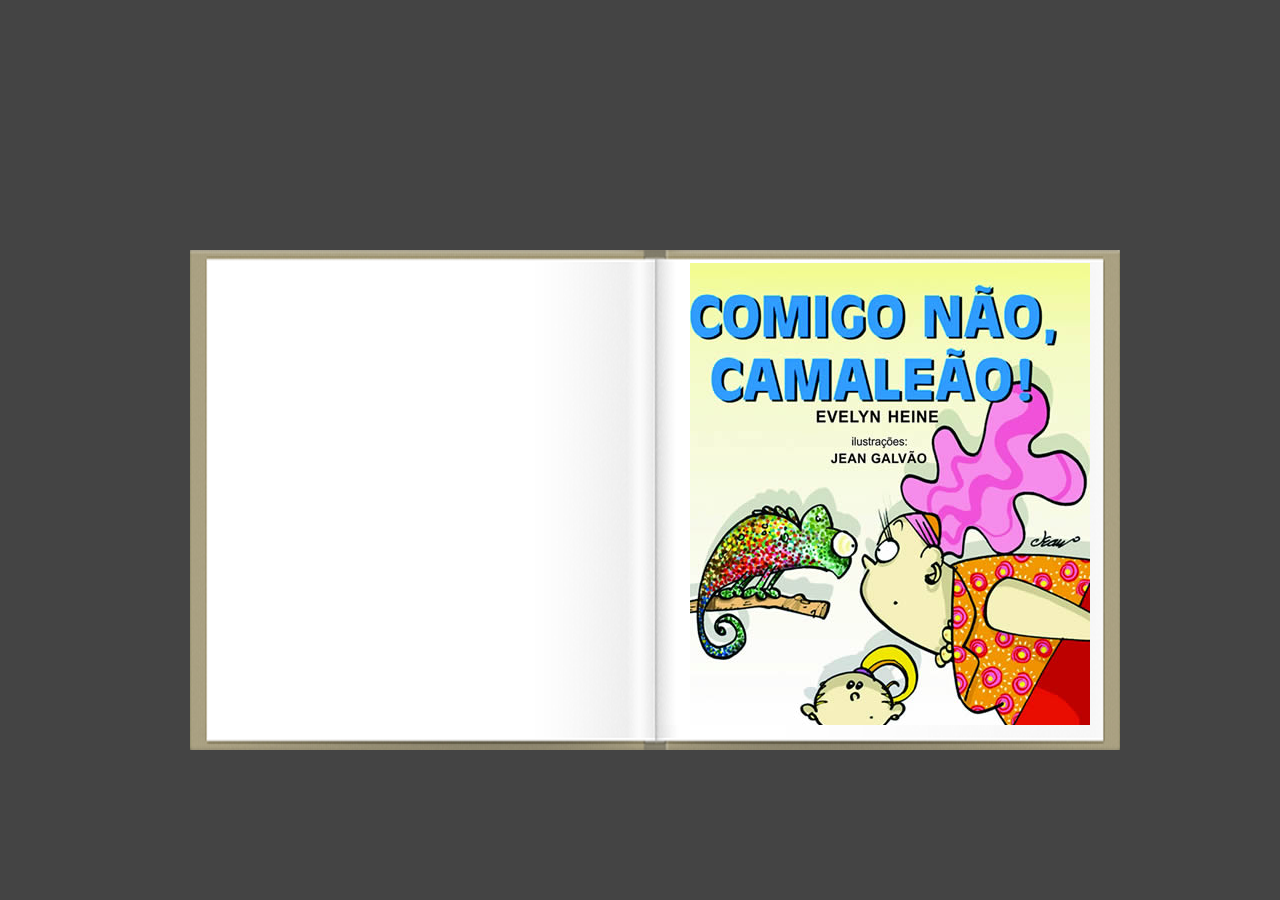
<file: livros__Site/Camaleao/index.html>
<!DOCTYPE html>
<html>
    <head>
		<meta http-equiv="Content-Type" content="text/html; charset=utf-8" />
		<link type="text/css" href="main.css" rel="stylesheet" media="screen" />
	</head>
	<body>
		<div id="book">
			<canvas id="pageflip-canvas"></canvas>
			<div id="pages">
				<section>
					<div>
												
						<div id="img_pg_01">
							<img src="img/pg_01_jpg.jpg" alt="">
						</div>
												
					</div>
				</section>
				<section>
					<div>
												
						<div id="img_pg">
						<p>Uma hora ele é verde outra é azul.</p>
						<p>Cameleão muda de cor quando dá na telha.</p>
						<p>Olha como a lingua de é grande.</p>
							<img src="gif_animado/gif_an_pg01_400_azul.gif" alt="">
						</div>
								
					</div>
				</section>
				<section>
					<div>
						<div id="img_pg">
						<p>Parece o cabelo da minha tia Eleonora, um dia amarelo,
						outro ruivo, outro cheio de mechas loiras.</p>
						<p>Só que ela gasta uma nota de cabelereiro.</p>
							<img src="gif_animado/gif_an_pg02_400.gif" alt="">
						</div>
					</div>
				</section>
				<section>
					<div>
						<div id="img_pg">
						
						<p>Mas o camaleão tem um bom motivo: ele quer se esconder dos
						inimigos. Se está no mato, fica verde.</p>
						<p>Se está na terra, fica marrom. Ê, bichinho danado!</p>
							<img src="gif_animado/gif_an_pg03_400.gif" alt="">
						</div>
						
						
						<div id="fim_pg">
							<h2> FIM </h2> 
						</div>
					</div>
				</section>
				<section>
					<div>
						<div id="img_pg">
						<p>Parece o cabelo da minha tia Eleonora, um dia amarelo,
						outro ruivo, outro cheio de mechas loiras.</p>
						<p>Só que ela gasta uma nota de cabelereiro.</p>
							<img src="gif_animado/gif_an_pg02_400.gif" alt="">
						</div>
						
						
						<div id="fim_pg">
							<h2> FIM </h2> 
						</div>
					</div>
				</section>
				<section>
					<div>
						<div id="img_pg">
						<p>Parece o cabelo da minha tia Eleonora, um dia amarelo,
						outro ruivo, outro cheio de mechas loiras.</p>
						<p>Só que ela gasta uma nota de cabelereiro.</p>
							<img src="gif_animado/gif_an_pg02_400.gif" alt="">
						</div>
						
						
						<div id="fim_pg">
							<h2> FIM </h2> 
						</div>
					</div>
				</section>
				<section>
					<div>
						<div id="img_pg">
						<p>Parece o cabelo da minha tia Eleonora, um dia amarelo,
						outro ruivo, outro cheio de mechas loiras.</p>
						<p>Só que ela gasta uma nota de cabelereiro.</p>
							<img src="gif_animado/gif_an_pg02_400.gif" alt="">
						</div>
						
						
						<div id="fim_pg">
							<h2> FIM </h2> 
						</div>
					</div>
				</section>
				<section>
					<div>
						<div id="img_pg">
						<p>Parece o cabelo da minha tia Eleonora, um dia amarelo,
						outro ruivo, outro cheio de mechas loiras.</p>
						<p>Só que ela gasta uma nota de cabelereiro.</p>
							<img src="gif_animado/gif_an_pg02_400.gif" alt="">
						</div>
						
						
						<div id="fim_pg">
							<h2> FIM </h2> 
						</div>
					</div>
				</section>
				<section>
					<div>
						<div id="img_pg">
						<p>Parece o cabelo da minha tia Eleonora, um dia amarelo,
						outro ruivo, outro cheio de mechas loiras.</p>
						<p>Só que ela gasta uma nota de cabelereiro.</p>
							<img src="gif_animado/gif_an_pg02_400.gif" alt="">
						</div>
						
						
						<div id="fim_pg">
							<h2> FIM </h2> 
						</div>
					</div>
				</section>
				<section>
					<div>
						<div id="img_pg">
						<p>Parece o cabelo da minha tia Eleonora, um dia amarelo,
						outro ruivo, outro cheio de mechas loiras.</p>
						<p>Só que ela gasta uma nota de cabelereiro.</p>
							<img src="gif_animado/gif_an_pg02_400.gif" alt="">
						</div>
						
						
						<div id="fim_pg">
							<h2> FIM </h2> 
						</div>
					</div>
				</section>
				<section>
					<div>
						<div id="img_pg">
						<p>Parece o cabelo da minha tia Eleonora, um dia amarelo,
						outro ruivo, outro cheio de mechas loiras.</p>
						<p>Só que ela gasta uma nota de cabelereiro.</p>
							<img src="gif_animado/gif_an_pg02_400.gif" alt="">
						</div>
						
						
						<div id="fim_pg">
							<h2> FIM </h2> 
						</div>
					</div>
				</section>
			</div>
		</div>
		<script type="text/javascript" src="pageflip.js"></script>
	</body>
<html>
</file>
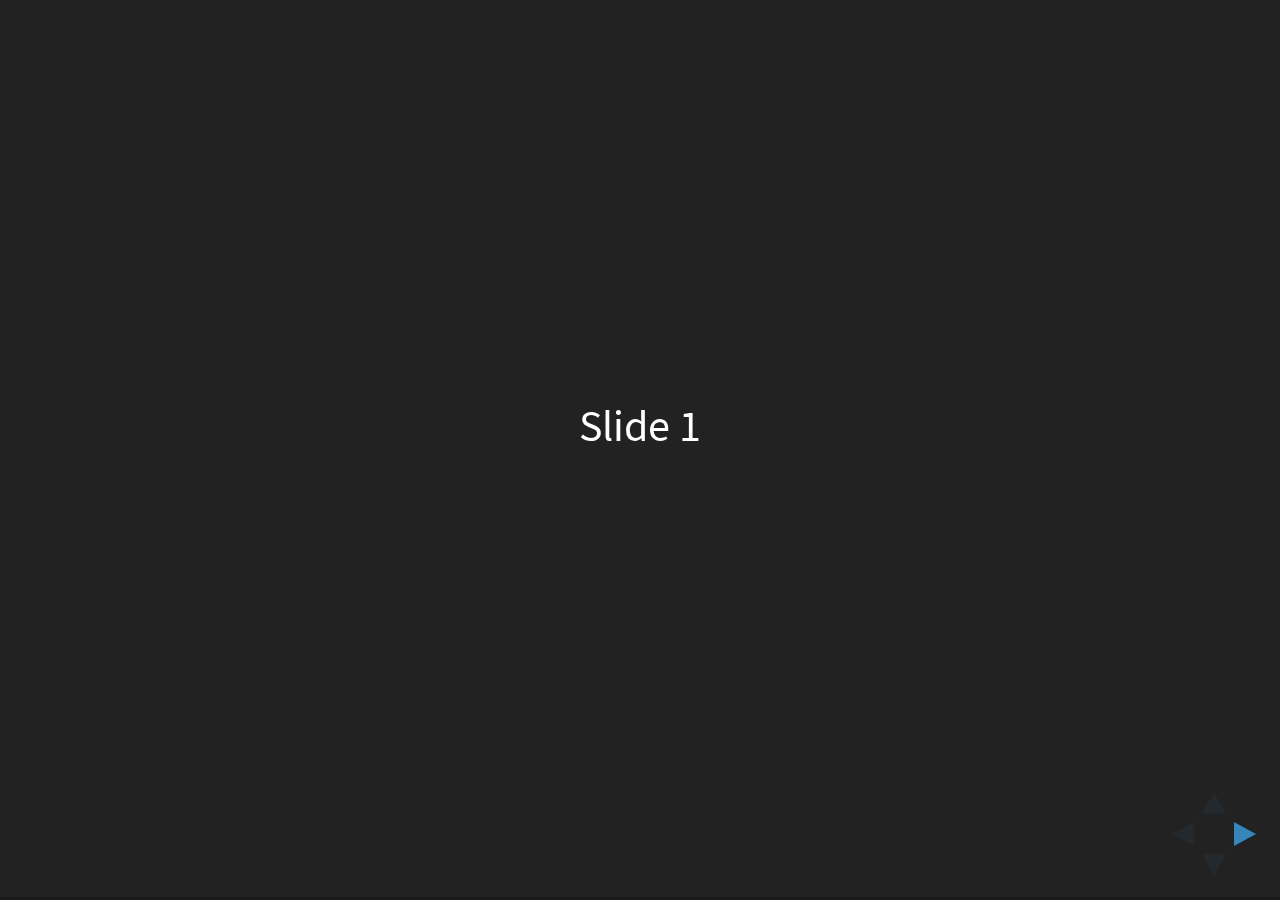
<file: Slide/reveal.js-master/index.html>
<!doctype html>
<html>
	<head>
		<meta charset="utf-8">
		<meta name="viewport" content="width=device-width, initial-scale=1.0, maximum-scale=1.0, user-scalable=no">

		<title>reveal.js</title>

		<link rel="stylesheet" href="css/reveal.css">
		<link rel="stylesheet" href="css/theme/black.css">

		<!-- Theme used for syntax highlighting of code -->
		<link rel="stylesheet" href="lib/css/zenburn.css">

		<!-- Printing and PDF exports -->
		<script>
			var link = document.createElement( 'link' );
			link.rel = 'stylesheet';
			link.type = 'text/css';
			link.href = window.location.search.match( /print-pdf/gi ) ? 'css/print/pdf.css' : 'css/print/paper.css';
			document.getElementsByTagName( 'head' )[0].appendChild( link );
		</script>
	</head>
	<body>
		<div class="reveal">
			<div class="slides">
				<section>Slide 1</section>
				<section>Slide 2</section>
			</div>
		</div>

		<script src="lib/js/head.min.js"></script>
		<script src="js/reveal.js"></script>

		<script>
			// More info https://github.com/hakimel/reveal.js#configuration
			Reveal.initialize({
				history: true,

				// More info https://github.com/hakimel/reveal.js#dependencies
				dependencies: [
					{ src: 'plugin/markdown/marked.js' },
					{ src: 'plugin/markdown/markdown.js' },
					{ src: 'plugin/notes/notes.js', async: true },
					{ src: 'plugin/highlight/highlight.js', async: true, callback: function() { hljs.initHighlightingOnLoad(); } }
				]
			});
		</script>
	</body>
</html>
</file>
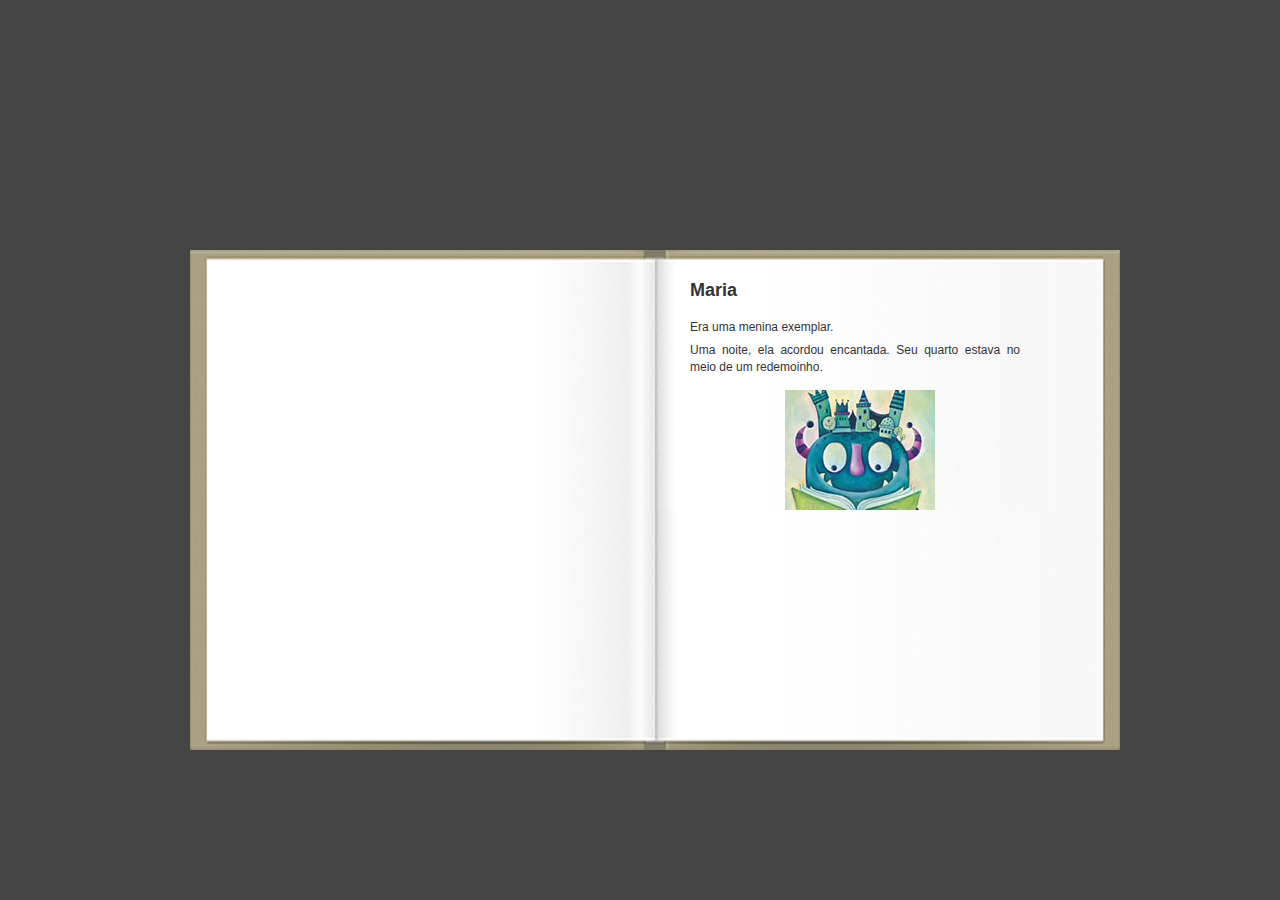
<file: livrointerativo/livros/livro-01/index.html>
<!DOCTYPE html>
<html>
    <head>
		<meta http-equiv="Content-Type" content="text/html; charset=utf-8" />
		<link type="text/css" href="main.css" rel="stylesheet" media="screen" />
	</head>
	<body>
		<div id="book">
			<canvas id="pageflip-canvas"></canvas>
			<div id="pages">
				<section>
					<div>
						<h2>Maria</h2> 
						<p>Era uma menina exemplar.</p><p>Uma noite, ela acordou encantada. Seu quarto estava no meio de um redemoinho.</p>
						
						<div id="img_pg_01">
							<a href=""> <img src="img/pg_01.jpg" alt=""> </a> 
						</div>
						
					</div>
				</section>
				<section>
					<div>
						<h2></h2> 
						<p>Ela ouviu uma voz bem baixinho:
							-Essa magia é para você.
							Você tem sido uma boa menina, agora seus sonho vão se tornar reais!
							Maria sentiu um pouco de de medo, mas logo a fadinha começou a cantar:
							- Eu sou a fadinha brilhante! Deixe a magia se realizar!</p>
					</div>
				</section>
				<section>
					<div>
						<h2></h2>
						<p>Como num passe de mágica, sua varinha se enche de uma luz brilhante E ZING! – do nada apareceu </p>
					</div>
				</section>
				<section>
					<div>
						<h2>Maria</h2> 
						<p>Era uma menina exemplar.</p><p>Uma noite, ela acordou encantada. Seu quarto estava no meio de um redemoinho.</p>
						
						<div id="img_pg_01">
							<a href=""> <img src="img/pg_01.jpg" alt=""> </a> 
						</div>
					</div>
				</section>
			</div>
		</div>
		<script type="text/javascript" src="pageflip.js"></script>
	</body>
<html>
</file>
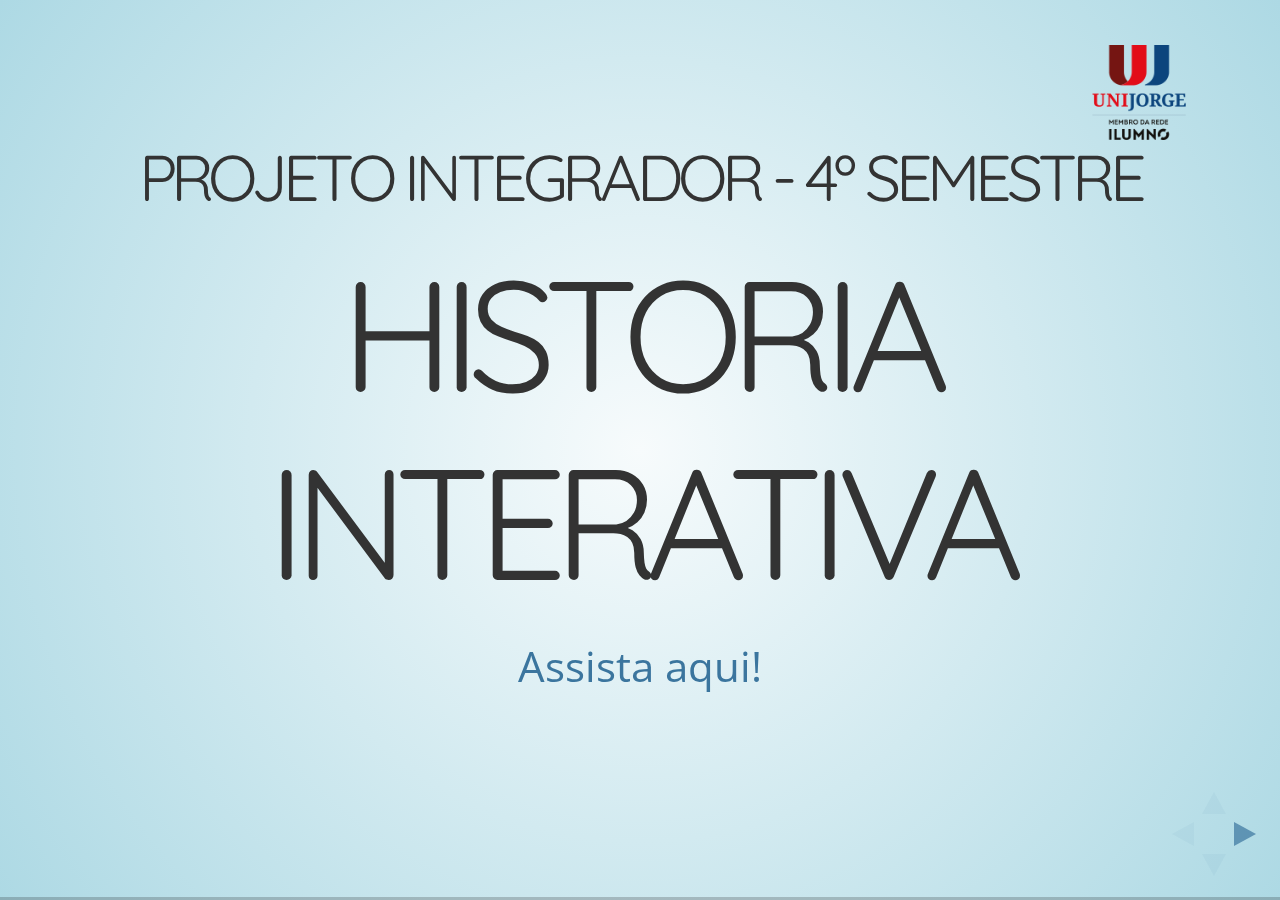
<file: Slide/banca.html>
<!doctype html>
<html lang="en">

	<head>
		<meta charset="utf-8">

		<title>Historia Interativa</title>

		<meta name="description" content="A framework for easily creating beautiful presentations using HTML">
		<meta name="author" content="Hakim El Hattab">

		<meta name="apple-mobile-web-app-capable" content="yes">
		<meta name="apple-mobile-web-app-status-bar-style" content="black-translucent">

		<meta name="viewport" content="width=device-width, initial-scale=1.0, maximum-scale=1.0, user-scalable=no">

		<link rel="stylesheet" href="css/reveal.css">
		<link rel="stylesheet" href="css/theme/sky.css" id="theme">

		<!-- Theme used for syntax highlighting of code -->
		<link rel="stylesheet" href="lib/css/zenburn.css">

		<!-- Printing and PDF exports -->
		<script>
			var link = document.createElement( 'link' );
			link.rel = 'stylesheet';
			link.type = 'text/css';
			link.href = window.location.search.match( /print-pdf/gi ) ? 'css/print/pdf.css' : 'css/print/paper.css';
			document.getElementsByTagName( 'head' )[0].appendChild( link );
		</script>

		<!--[if lt IE 9]>
		<script src="lib/js/html5shiv.js"></script>
		<![endif]-->
	</head>

	<body>

		<div class="reveal">

			<!-- Any section element inside of this container is displayed as a slide -->
			<div class="slides">			
				<a href="http://www.unijorge.edu.br/" target="_blank"><img align="right" src="apoio/lgo_uni.png" alt="Unijorge" width='10%'/></a>
				<section>				
					<h3>Projeto Integrador - 4º Semestre</h3>
					<h1>Historia Interativa</h1>
					<p><a href="#" target="_blank">Assista aqui!</a></p>
				</section>

				<section>
				  <h2>Componentes</h2>
					<ul style="list-style-type: none; font-family: inherit;">
						<li style="float: left; text-align: center;">
							<img align="center" src="apoio/breno.png" class="plain" alt="" width='70%'/>
							<p><small>Breno Nunes</small></p>
						</li>
						<li style="float: left; text-align: center;">
							<img align="center" src="apoio/dilson.png" class="plain" alt="" width='70%'/>
							<p><small>Dilson Barros</small></p>
						</li>
						<li style="float: left; text-align: center;">
							<img align="center" src="apoio/jerffeson.png" class="plain" alt="" width='60%'/>
							<p><small>Jerffeson Nascimento</small></p>
						</li>
						<li style="float: left; text-align: center;">
							<img align="center" src="apoio/marcos.jpg" class="plain" alt="" width='70%'/>
							<p><small>Marcos Paulo</small></p>
						</li>
						<li style="float: left; text-align: center;">
							<img align="center" src="apoio/mauricio.png" class="plain" alt="" width='70%'/>
							<p><small>Maurício Mateus</small></p>
						</li>
					</ul>
				</section>

				<section>
					<h2>Introdução</h2>
					<h3>Leitura</h3>
					<ul>
						<li>Opinar</li>
						<li>Criticar</li>
						<li>Dissernir</li>
					</ul>					
				</section>

				<section>
					<h2>Necessidade</h2>
					<section>
						<p>A redução da leitura foi medida até entre crianças e adolescentes, que leem por dever escolar. Em 2011, crianças com idades entre 5 e 10 anos leram 5,4 livros, ante 6,9 registrados no levantamento de 2007. O mesmo ocorreu entre os pré-adolescentes de 11 a 13 anos (6,9 ante 8,5) e entre adolescente de 14 a 17 (5,9 ante 6,6 livros).[Goulart,2012]</p>
					</section>
					<section>
						<p>Segundo Mariana Carvalho (2012), supervisora da Fundação Educar DPaschoal, que trabalha com incentivo a leitura, Uma razão para a queda no hábito de leitura entre o publico infanto-juvenil é a falta de estimulo da família, se em casa as crianças não encontram pais leitores, reforça-se a ideia de que ler é uma obrigação escolar.[Goulart,2012]</p>
					</section>
				</section>

				<section>
					<h2>Proposta</h2>
					<p>Aplicação que ofereça livros infantis digitais interativos os quais os leitores poderão tomar decisões e alterar o percurso da história.</p>
				</section>

				<section>
					<h2>Objetivo principal</h2>
					<p>Auxiliar e estimular o interesse das crianças à leitura, fornecendo um ambiente de leitura digital de facil acesso e gratuito.</p>
				</section>

				<section>
					<h2>Justificativa</h2>
					<ul>
						<li>Por em prática os conteudos abordados em sala de aula.</li>
						<li>Finalizar uma aplicação que possa estimular o interesse a leitura nas crianças.</li>
					</ul>
				</section>
				
				<section>
					<h2>Metodologia</h2>
					<ul>
						<li>Pesquisa de opinião(<a href="https://brenovit.typeform.com/to/cRg3zB" target="_blank">Typeforms</a>).</li>
						<li>Pesquisa de projetos similares.</li>
						<li>Desenvolvimento do artigo.</li>
						<li>Desenvolvimento do projeto.</li>
					</ul>
				</section>

				<section>
					<h2>Dados da Pesquisa</h2>
					<p>177 Respostas</p>
					<section>
						<br/>
						<br/>
						<br/>
						<h4>Pessoas que costumam ler e tem filhos!</h4>
						<img src="apoio/graf1.png" alt="Pessoas que tem o costume de ler e tem filhos!"/>
					</section>
					<section>
						<br/>
						<br/>
						<br/>
						<h4>Pessoas que tem filhos e usariam a aplicação!</h4>
						<img src="apoio/graf2.png" alt="Pessoas que tem tem filhos e leria uma historia interativa!" />
					</section>
					<section>
						<br/>
						<br/>
						<br/>
						<h4>Pessoas que costumam ler e usariam a aplicação!</h4>
						<img src="apoio/graf3.png" alt=""/>
					</section>					
				</section>

				<section>
					<section>
						<h2>Resultados e discuções</h2>
						<p>Desenvolvimento do projeto</p>
						<a href="http://www.pi4sem.pe.hu/site" target="_blank">Acesse aqui!</a>
					</section>
					<section>						
						<h2>IHC</h2>
						<p>Auxilar no compreendimento das necessidades do usuário e enteder suas principais dificuldades.</p>
						<h4>Atividades desenvolvidas</h4>
						<ol>
							<li>Personas</li>
							<li>Cenário</li>
							<li>Diálogo</li>							
							<li>Molic</li>
						</ol>
					</section>				
					<section>
						<h2>Banco de Dados</h2>
						<p>Analisar, projetar e modelar os dados que serão armazenados.</p>
						<h4>Atividades desenvolvidas</h4>
						<ol>
							<li>Modelo Conceitual</li>
							<li>Modelo Lógico</li>							
						</ol>
					</section>
					<section>
						<img src="apoio/modelologico.png" alt=""/>
					</section>
					<section>
						<h2>Arquitetura de Sistema</h2>
						<p>Escolha dos padrões de projeto e a arquitetura mais adequada.</p>
						<h4>Atividades desenvolvidas</h4>
						<ol>
							<li>Padrão Singleton</li>
							<li>Arquitetura MVC</li>
						</ol>
					</section>
					<section>
						<h2>Desenvolvimento de Aplicações Distribuídas e WEB</h2>
						<p>Desenvolvimento da aplicação, entendimento do funcionamento de uma aplicação WEB.</p>
						<h4>Atividades desenvolvidas</h4>
						<ol>
							<li>Aplicação WEB desenvolvida em Java</li>
							<li>Uso do Serverfaces e JSF</li>
							<li>Compreendimento do esqueleto de uma página XHTML</li>
						</ol>
					</section>
					<section>
						<h2>Segurança</h2>
						<p>Utilização de criptografia no cadastro e acesso da aplicação.</p>
						<h4>Atividades desenvolvidas</h4>
						<ol>
							<li>Montagem de uma política de segurança</li>
							<li>Criptografia MD5</li>
						</ol>
					</section>
				</section>

				<section>
					<h2>Conclusão</h2>
				</section>

				<section>
					<h2>Referências:</h2>
					<p>Goulart, N. (2012). Hábito de leitura cai no brasil, revela pesquisa. Disponível: http://veja.abril.com.br/educacao/habito-de-leitura-cai-no-brasil-revela-pesquisa/. Acesso: 28 ago. 2016.</p>
				</section>

				<section>
					<h2>Questionamentos?</h2>
				</section>

				<section>
					<h2>Obrigado a todos!</h2>
					<p>Link do GitHub</p>
					<p><a href="https://github.com/brenovit/HistoriaInterativa">https://github.com/brenovit/HistoriaInterativa</a></p>
				</section>
			</div>
		</div>

		<script src="lib/js/head.min.js"></script>
		<script src="js/reveal.js"></script>

		<script>
			// More info https://github.com/hakimel/reveal.js#configuration
			Reveal.initialize({
				controls: true,
				progress: true,
				history: true,
				center: true,
				transition: 'slide', // none/fade/slide/convex/concave/zoom
				// More info https://github.com/hakimel/reveal.js#dependencies
				dependencies: [
					{ src: 'lib/js/classList.js', condition: function() { return !document.body.classList; } },
					{ src: 'plugin/markdown/marked.js', condition: function() { return !!document.querySelector( '[data-markdown]' ); } },
					{ src: 'plugin/markdown/markdown.js', condition: function() { return !!document.querySelector( '[data-markdown]' ); } },
					{ src: 'plugin/highlight/highlight.js', async: true, callback: function() { hljs.initHighlightingOnLoad(); } },
					{ src: 'plugin/zoom-js/zoom.js', async: true },
					{ src: 'plugin/notes/notes.js', async: true }
				]
			});
		</script>

	</body>
</html>
</file>
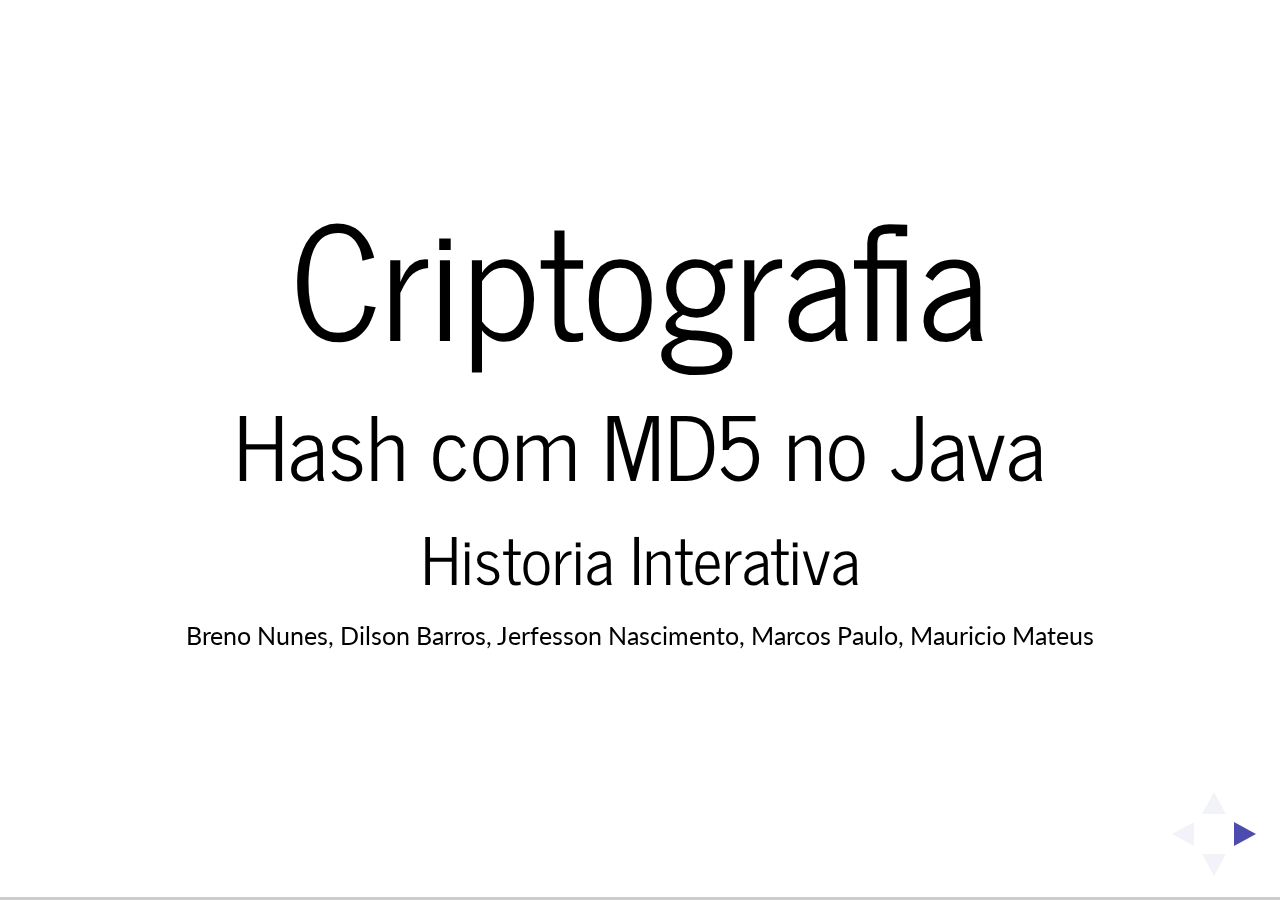
<file: Slide/seguranca.html>
<!doctype html>
<html>
	<head>
		<meta charset="utf-8">
		<meta name="viewport" content="width=device-width, initial-scale=1.0, maximum-scale=1.0, user-scalable=no">

		<title>Criptografia - MD5</title>

		<link rel="stylesheet" href="css/reveal.css">

		<link rel="stylesheet" href="css/theme/simple.css">

		<!-- Theme used for syntax highlighting of code -->
		<link rel="stylesheet" href="lib/css/zenburn.css">

					</p>
		<!-- Printing and PDF exports -->
		<script>
			var link = document.createElement( 'link' );
			link.rel = 'stylesheet';
			link.type = 'text/css';
			link.href = window.location.search.match( /print-pdf/gi ) ? 'css/print/pdf.css' : 'css/print/paper.css';
			document.getElementsByTagName( 'head' )[0].appendChild( link );
		</script>
	</head>
	<body>
		<div class="reveal">
			<div class="slides">
				<!--Cada section representa um slide, se movendo horizontalmente. Se uma section -->
				<section>
					<h1>Criptografia</h1>
					<h2>Hash com MD5 no Java </h2>
					<h3>Historia Interativa</h3>
					<small>Breno Nunes, Dilson Barros, Jerfesson Nascimento, Marcos Paulo, Mauricio Mateus</small>
				</section>
				<section>
					<h2>Criptografia</h2>
					<section>
						<p>Conjunto de regras e conceitos que buscam proteger a informação, onde apenas o emissor e o receptor possa traduzir o que esta sendo informado.</p>
					</section>
					<section>						
						<p>Na computação temos o conceito de Chave, que consiste em um conjunto de bits baseado em um algoritimo que codifica e decodifica a informação.</p>
					</section>
				</section>
				<section>
					<h2>Chave</h2>
					<section>
						<h3>Simétricas</h3>						
						<p>O emissor e o receptor fazem uso da mesma chave, isto é, uma única chave é usada na codificação e na decodificação da informação.</p>
						<p>Exemplos de algoritmos que usam chaves simétricas: o DES, o IDEA e o RC.</p>
  					</section>
					<section>
						<h2>Assimétricas</h2>
						<p>Trabalha com duas chaves: uma denominada privada e outra denominada pública. Neste método, um emissor deve criar uma chave de codificação e enviá-la ao receptor. Essa é a chave pública. Uma outra chave deve ser criada para a decodificação. Esta, a chave privada, é secreta. Exemplos: AES, Blowfish, CAST5, RC4</p>
  					</section>
				</section>
				<section>
					<h1>Hash</h1>					
					<p>Uma função hash é um algoritmo que mapeia dados de comprimento variável para dados de comprimento fixo.</p>					
				</section>
				<section>
					<h1>MD5</h1>					
					<p>O MD5 (Message-Digest algorithm 5) é uma função de dispersão de 128 bits unidirecional desenvolvido pela RSA Data Security, Inc., descrito na RFC 1321, e muito utilizado por softwares com P2P e na verificação de integridade de arquivos e logins.</p>		
				</section>
				<section>				
					<h2>MD5 com Java</h2>
					<section>
					<pre><code class="hljs" data-trim contenteditable>
public class Seguranca {

    private static MessageDigest md = null;

    //Instanciando o Objeto md
    static {
        try {
            md = MessageDigest.getInstance("MD5");
          //md = MessageDigest.getInstance("SHA-1");
          //md = MessageDigest.getInstance("SHA-256");
        } catch (NoSuchAlgorithmException ex) {
            ex.printStackTrace();
        }
    }
}
					</code></pre>					
				</section>
				<section>
					<pre><code class="hljs" data-trim contenteditable>
public static String Hash(String senha, int bit) {
    if (md != null) {
        //Vetor de Bytes, Ponto de Inicio, Tamanho
        md.update(senha.getBytes(), 0, senha.length());
        //Retorna uma string de 128 bits ((16 ^ 2) / 2) da conversão de 
        //um Inteiro com tamanho de 1 ^ ((10 ^ 8) * 5)
        //transformando o codigo Hash retornado do metodo digest()
        return new BigInteger(1, md.digest()).toString(bit);
    }
    return "";
} 
					</code></pre>					
				</section>
				<section>
					<h3>Salting</h3>
					<pre><code class="hljs" data-trim contenteditable>
public static String Codificar(String senha) {
    String novaSenha = "";
    byte[] bSenha = senha.getBytes();
    //retornar o byte da string
    senha = Arrays.toString(bSenha);
    //transforma a senha em um vetor de bytes
    //recria diversos Hash com base na novasenha e o indice i
    for (int i = 8; i <= bSenha.length * 2; i++) {
        novaSenha += Hash(senha, i);        
    }
    //a nova senha recebe por fim um hash final de 128 bits ((16 ^ 2) / 2)
    novaSenha = Hash(novaSenha, 16);
    return novaSenha;
}
					</code></pre>					
				</section>
				<section>
					<h3>Cadastrar no Sistema</h3>
					<pre><code class="hljs" data-trim contenteditable>
public String cadastrarUsuario() throws ClassNotFoundException, SQLException {
    dto.setUSUA_Senha(Seguranca.Codificar(dto.getUSUA_Senha()));
    usuarioDao.setAdicionar(dto);        
    dto = new DtoUsuario();
    return "VoltarPrincipal";
}
    				</code></pre>					
				</section>
				<section>
					<h3>Logar no Sistema</h3>
					<pre><code class="hljs" data-trim contenteditable>
public String logar() throws ClassNotFoundException, SQLException {
	DtoUsuario temp = usuarioDao.getPorLogin(dto);
	String senha = Seguranca.Codificar(dto.getUSUA_Senha());
	if(temp != null){
		if(senha.equals(temp.getUSUA_Senha())){
			dto = temp;
			dto.setUSUA_Senha("");                
			user_logado = true;
			return "AcessarConta";
		}
	}
	return "";
}
    				</code></pre>					
					</section>				
				</section>	
				<section>					
					<h3>Referências:</h3>
					<ul>
						<li>http://www.gta.ufrj.br/ensino/eel879/trabalhos_vf_2008_2/hugo/Criptografia.html</li>
						<li>https://docs.oracle.com/javase/7/docs/api/java/security/MessageDigest.html</li>
						<li>https://www.oficinadanet.com.br/artigo/443/o_que_e_criptografia</li>
						<li>https://pt.wikipedia.org/wiki/Algoritmo_de_chave_simetrica</li>						
						<li>http://www.infowester.com/criptografia.php</li>
						<li>https://pt.wikipedia.org/wiki/MD5</li>
					</ul>
				</section>		
				<section>
					<h1>Obrigado!</h1>
				</section>	
			</div>
		</div>

		<script src="lib/js/head.min.js"></script>
		<script src="js/reveal.js"></script>

		<script>
			// More info https://github.com/hakimel/reveal.js#configuration
			Reveal.initialize({
				history: true,

				// More info https://github.com/hakimel/reveal.js#dependencies
				dependencies: [
					{ src: 'plugin/markdown/marked.js' },
					{ src: 'plugin/markdown/markdown.js' },
					{ src: 'plugin/notes/notes.js', async: true },
					{ src: 'plugin/zoom-js/zoom.js', async: true },				
					{ src: 'plugin/highlight/highlight.js', async: true, callback: function() { hljs.initHighlightingOnLoad(); } }
				]
			});
		</script>
	</body>
</html>
</file>
<file: livros__Site/Camaleao/main.css>
body, h2, p {
	margin: 0;
	padding: 0;
}

body {
	background-color: #444;
	color: #333;
	font-family: Helvetica, sans-serif;
}

#book {
	background: url("book.png") no-repeat;
	position: absolute;
	width: 930px;
	height: 500px;
	left: 50%;
	top: 50%;
	margin-left: -450px;
	margin-top: -200px;
}

#pages section {
	background: url("paper.png") no-repeat;
	display: block;
	width: 500px;
	height: 465px;
	position: absolute;
	left: 465px;
	top: 10px;
	overflow: hidden;
}
	#pages section>div {
		display: block;
		width: 400px;
		height: 450px;
		font-size: 12px;
	}
	#pages section p,
	#pages section h2 {
		padding: 3px 35px;
		line-height: 1.4em;
		text-align: justify;
	}
	#pages section h2{
		margin: 15px 0 10px;
	}

	
#img_pg_01{
	
	padding: 3px 0px 0px 35px;
}

#img_pg{
	
	padding: 6px 0px 0px 35px;
}

	
#pageflip-canvas {
	position: absolute;
	z-index: 100;
}

#fim_pg{
	padding: 140px 0px 0px 320px;
	
}
</file>
<file: Slide/reveal.js-master/css/theme/black.css>
/**
 * Black theme for reveal.js. This is the opposite of the 'white' theme.
 *
 * By Hakim El Hattab, http://hakim.se
 */
@import url(../../lib/font/source-sans-pro/source-sans-pro.css);
section.has-light-background, section.has-light-background h1, section.has-light-background h2, section.has-light-background h3, section.has-light-background h4, section.has-light-background h5, section.has-light-background h6 {
  color: #222; }

/*********************************************
 * GLOBAL STYLES
 *********************************************/
body {
  background: #222;
  background-color: #222; }

.reveal {
  font-family: "Source Sans Pro", Helvetica, sans-serif;
  font-size: 38px;
  font-weight: normal;
  color: #fff; }

::selection {
  color: #fff;
  background: #bee4fd;
  text-shadow: none; }

.reveal .slides > section,
.reveal .slides > section > section {
  line-height: 1.3;
  font-weight: inherit; }

/*********************************************
 * HEADERS
 *********************************************/
.reveal h1,
.reveal h2,
.reveal h3,
.reveal h4,
.reveal h5,
.reveal h6 {
  margin: 0 0 20px 0;
  color: #fff;
  font-family: "Source Sans Pro", Helvetica, sans-serif;
  font-weight: 600;
  line-height: 1.2;
  letter-spacing: normal;
  text-transform: uppercase;
  text-shadow: none;
  word-wrap: break-word; }

.reveal h1 {
  font-size: 2.5em; }

.reveal h2 {
  font-size: 1.6em; }

.reveal h3 {
  font-size: 1.3em; }

.reveal h4 {
  font-size: 1em; }

.reveal h1 {
  text-shadow: none; }

/*********************************************
 * OTHER
 *********************************************/
.reveal p {
  margin: 20px 0;
  line-height: 1.3; }

/* Ensure certain elements are never larger than the slide itself */
.reveal img,
.reveal video,
.reveal iframe {
  max-width: 95%;
  max-height: 95%; }

.reveal strong,
.reveal b {
  font-weight: bold; }

.reveal em {
  font-style: italic; }

.reveal ol,
.reveal dl,
.reveal ul {
  display: inline-block;
  text-align: left;
  margin: 0 0 0 1em; }

.reveal ol {
  list-style-type: decimal; }

.reveal ul {
  list-style-type: disc; }

.reveal ul ul {
  list-style-type: square; }

.reveal ul ul ul {
  list-style-type: circle; }

.reveal ul ul,
.reveal ul ol,
.reveal ol ol,
.reveal ol ul {
  display: block;
  margin-left: 40px; }

.reveal dt {
  font-weight: bold; }

.reveal dd {
  margin-left: 40px; }

.reveal q,
.reveal blockquote {
  quotes: none; }

.reveal blockquote {
  display: block;
  position: relative;
  width: 70%;
  margin: 20px auto;
  padding: 5px;
  font-style: italic;
  background: rgba(255, 255, 255, 0.05);
  box-shadow: 0px 0px 2px rgba(0, 0, 0, 0.2); }

.reveal blockquote p:first-child,
.reveal blockquote p:last-child {
  display: inline-block; }

.reveal q {
  font-style: italic; }

.reveal pre {
  display: block;
  position: relative;
  width: 90%;
  margin: 20px auto;
  text-align: left;
  font-size: 0.55em;
  font-family: monospace;
  line-height: 1.2em;
  word-wrap: break-word;
  box-shadow: 0px 0px 6px rgba(0, 0, 0, 0.3); }

.reveal code {
  font-family: monospace; }

.reveal pre code {
  display: block;
  padding: 5px;
  overflow: auto;
  max-height: 400px;
  word-wrap: normal; }

.reveal table {
  margin: auto;
  border-collapse: collapse;
  border-spacing: 0; }

.reveal table th {
  font-weight: bold; }

.reveal table th,
.reveal table td {
  text-align: left;
  padding: 0.2em 0.5em 0.2em 0.5em;
  border-bottom: 1px solid; }

.reveal table th[align="center"],
.reveal table td[align="center"] {
  text-align: center; }

.reveal table th[align="right"],
.reveal table td[align="right"] {
  text-align: right; }

.reveal table tbody tr:last-child th,
.reveal table tbody tr:last-child td {
  border-bottom: none; }

.reveal sup {
  vertical-align: super; }

.reveal sub {
  vertical-align: sub; }

.reveal small {
  display: inline-block;
  font-size: 0.6em;
  line-height: 1.2em;
  vertical-align: top; }

.reveal small * {
  vertical-align: top; }

/*********************************************
 * LINKS
 *********************************************/
.reveal a {
  color: #42affa;
  text-decoration: none;
  -webkit-transition: color .15s ease;
  -moz-transition: color .15s ease;
  transition: color .15s ease; }

.reveal a:hover {
  color: #8dcffc;
  text-shadow: none;
  border: none; }

.reveal .roll span:after {
  color: #fff;
  background: #068de9; }

/*********************************************
 * IMAGES
 *********************************************/
.reveal section img {
  margin: 15px 0px;
  background: rgba(255, 255, 255, 0.12);
  border: 4px solid #fff;
  box-shadow: 0 0 10px rgba(0, 0, 0, 0.15); }

.reveal section img.plain {
  border: 0;
  box-shadow: none; }

.reveal a img {
  -webkit-transition: all .15s linear;
  -moz-transition: all .15s linear;
  transition: all .15s linear; }

.reveal a:hover img {
  background: rgba(255, 255, 255, 0.2);
  border-color: #42affa;
  box-shadow: 0 0 20px rgba(0, 0, 0, 0.55); }

/*********************************************
 * NAVIGATION CONTROLS
 *********************************************/
.reveal .controls .navigate-left,
.reveal .controls .navigate-left.enabled {
  border-right-color: #42affa; }

.reveal .controls .navigate-right,
.reveal .controls .navigate-right.enabled {
  border-left-color: #42affa; }

.reveal .controls .navigate-up,
.reveal .controls .navigate-up.enabled {
  border-bottom-color: #42affa; }

.reveal .controls .navigate-down,
.reveal .controls .navigate-down.enabled {
  border-top-color: #42affa; }

.reveal .controls .navigate-left.enabled:hover {
  border-right-color: #8dcffc; }

.reveal .controls .navigate-right.enabled:hover {
  border-left-color: #8dcffc; }

.reveal .controls .navigate-up.enabled:hover {
  border-bottom-color: #8dcffc; }

.reveal .controls .navigate-down.enabled:hover {
  border-top-color: #8dcffc; }

/*********************************************
 * PROGRESS BAR
 *********************************************/
.reveal .progress {
  background: rgba(0, 0, 0, 0.2); }

.reveal .progress span {
  background: #42affa;
  -webkit-transition: width 800ms cubic-bezier(0.26, 0.86, 0.44, 0.985);
  -moz-transition: width 800ms cubic-bezier(0.26, 0.86, 0.44, 0.985);
  transition: width 800ms cubic-bezier(0.26, 0.86, 0.44, 0.985); }
</file>
<file: Slide/reveal.js-master/lib/css/zenburn.css>
/*

Zenburn style from voldmar.ru (c) Vladimir Epifanov <voldmar@voldmar.ru>
based on dark.css by Ivan Sagalaev

*/

.hljs {
  display: block;
  overflow-x: auto;
  padding: 0.5em;
  background: #3f3f3f;
  color: #dcdcdc;
}

.hljs-keyword,
.hljs-selector-tag,
.hljs-tag {
  color: #e3ceab;
}

.hljs-template-tag {
  color: #dcdcdc;
}

.hljs-number {
  color: #8cd0d3;
}

.hljs-variable,
.hljs-template-variable,
.hljs-attribute {
  color: #efdcbc;
}

.hljs-literal {
  color: #efefaf;
}

.hljs-subst {
  color: #8f8f8f;
}

.hljs-title,
.hljs-name,
.hljs-selector-id,
.hljs-selector-class,
.hljs-section,
.hljs-type {
  color: #efef8f;
}

.hljs-symbol,
.hljs-bullet,
.hljs-link {
  color: #dca3a3;
}

.hljs-deletion,
.hljs-string,
.hljs-built_in,
.hljs-builtin-name {
  color: #cc9393;
}

.hljs-addition,
.hljs-comment,
.hljs-quote,
.hljs-meta {
  color: #7f9f7f;
}


.hljs-emphasis {
  font-style: italic;
}

.hljs-strong {
  font-weight: bold;
}
</file>
<file: livrointerativo/livros/livro-01/main.css>
body, h2, p {
	margin: 0;
	padding: 0;
}

body {
	background-color: #444;
	color: #333;
	font-family: Helvetica, sans-serif;
}

#book {
	background: url("book.png") no-repeat;
	position: absolute;
	width: 930px;
	height: 500px;
	left: 50%;
	top: 50%;
	margin-left: -450px;
	margin-top: -200px;
}

#pages section {
	background: url("paper.png") no-repeat;
	display: block;
	width: 500px;
	height: 250px;
	position: absolute;
	left: 465px;
	top: 10px;
	overflow: hidden;
}
	#pages section>div {
		display: block;
		width: 400px;
		height: 450px;
		font-size: 12px;
	}
	#pages section p,
	#pages section h2 {
		padding: 3px 35px;
		line-height: 1.4em;
		text-align: justify;
	}
	#pages section h2{
		margin: 15px 0 10px;
	}

	
#img_pg_01{
	
	padding: 11px 0px 0px 130px; 
	
}	
#pageflip-canvas {
	position: absolute;
	z-index: 100;
}
</file>
<file: Slide/css/theme/sky.css>
/**
 * Sky theme for reveal.js.
 *
 * Copyright (C) 2011-2012 Hakim El Hattab, http://hakim.se
 */
@import url(https://fonts.googleapis.com/css?family=Quicksand:400,700,400italic,700italic);
@import url(https://fonts.googleapis.com/css?family=Open+Sans:400italic,700italic,400,700);
.reveal a {
  line-height: 1.3em; }

/*********************************************
 * GLOBAL STYLES
 *********************************************/
body {
  background: #add9e4;
  background: -moz-radial-gradient(center, circle cover, #f7fbfc 0%, #add9e4 100%);
  background: -webkit-gradient(radial, center center, 0px, center center, 100%, color-stop(0%, #f7fbfc), color-stop(100%, #add9e4));
  background: -webkit-radial-gradient(center, circle cover, #f7fbfc 0%, #add9e4 100%);
  background: -o-radial-gradient(center, circle cover, #f7fbfc 0%, #add9e4 100%);
  background: -ms-radial-gradient(center, circle cover, #f7fbfc 0%, #add9e4 100%);
  background: radial-gradient(center, circle cover, #f7fbfc 0%, #add9e4 100%);
  background-color: #f7fbfc; }

.reveal {
  font-family: "Open Sans", sans-serif;
  font-size: 36px;
  font-weight: normal;
  color: #333; }

::selection {
  color: #fff;
  background: #134674;
  text-shadow: none; }

.reveal .slides > section,
.reveal .slides > section > section {
  line-height: 1.3;
  font-weight: inherit; }

/*********************************************
 * HEADERS
 *********************************************/
.reveal h1,
.reveal h2,
.reveal h3,
.reveal h4,
.reveal h5,
.reveal h6 {
  margin: 0 0 20px 0;
  color: #333;
  font-family: "Quicksand", sans-serif;
  font-weight: normal;
  line-height: 1.2;
  letter-spacing: -0.08em;
  text-transform: uppercase;
  text-shadow: none;
  word-wrap: break-word; }

.reveal h1 {
  font-size: 3.77em; }

.reveal h2 {
  font-size: 2.11em; }

.reveal h3 {
  font-size: 1.55em; }

.reveal h4 {
  font-size: 1em; }

.reveal h1 {
  text-shadow: none; }

/*********************************************
 * OTHER
 *********************************************/
.reveal p {
  margin: 20px 0;
  line-height: 1.3; }

/* Ensure certain elements are never larger than the slide itself */
.reveal img,
.reveal video,
.reveal iframe {
  max-width: 95%;
  max-height: 95%; }

.reveal strong,
.reveal b {
  font-weight: bold; }

.reveal em {
  font-style: italic; }

.reveal ol,
.reveal dl,
.reveal ul {
  display: inline-block;
  text-align: left;
  margin: 0 0 0 1em; }

.reveal ol {
  list-style-type: decimal; }

.reveal ul {
  list-style-type: disc; }

.reveal ul ul {
  list-style-type: square; }

.reveal ul ul ul {
  list-style-type: circle; }

.reveal ul ul,
.reveal ul ol,
.reveal ol ol,
.reveal ol ul {
  display: block;
  margin-left: 40px; }

.reveal dt {
  font-weight: bold; }

.reveal dd {
  margin-left: 40px; }

.reveal q,
.reveal blockquote {
  quotes: none; }

.reveal blockquote {
  display: block;
  position: relative;
  width: 70%;
  margin: 20px auto;
  padding: 5px;
  font-style: italic;
  background: rgba(255, 255, 255, 0.05);
  box-shadow: 0px 0px 2px rgba(0, 0, 0, 0.2); }

.reveal blockquote p:first-child,
.reveal blockquote p:last-child {
  display: inline-block; }

.reveal q {
  font-style: italic; }

.reveal pre {
  display: block;
  position: relative;
  width: 90%;
  margin: 20px auto;
  text-align: left;
  font-size: 0.55em;
  font-family: monospace;
  line-height: 1.2em;
  word-wrap: break-word;
  box-shadow: 0px 0px 6px rgba(0, 0, 0, 0.3); }

.reveal code {
  font-family: monospace; }

.reveal pre code {
  display: block;
  padding: 5px;
  overflow: auto;
  max-height: 400px;
  word-wrap: normal; }

.reveal table {
  margin: auto;
  border-collapse: collapse;
  border-spacing: 0; }

.reveal table th {
  font-weight: bold; }

.reveal table th,
.reveal table td {
  text-align: left;
  padding: 0.2em 0.5em 0.2em 0.5em;
  border-bottom: 1px solid; }

.reveal table th[align="center"],
.reveal table td[align="center"] {
  text-align: center; }

.reveal table th[align="right"],
.reveal table td[align="right"] {
  text-align: right; }

.reveal table tbody tr:last-child th,
.reveal table tbody tr:last-child td {
  border-bottom: none; }

.reveal sup {
  vertical-align: super; }

.reveal sub {
  vertical-align: sub; }

.reveal small {
  display: inline-block;
  font-size: 0.6em;
  line-height: 1.2em;
  vertical-align: top; }

.reveal small * {
  vertical-align: top; }

/*********************************************
 * LINKS
 *********************************************/
.reveal a {
  color: #3b759e;
  text-decoration: none;
  -webkit-transition: color .15s ease;
  -moz-transition: color .15s ease;
  transition: color .15s ease; }

.reveal a:hover {
  color: #74a7cb;
  text-shadow: none;
  border: none; }

.reveal .roll span:after {
  color: #fff;
  background: #264c66; }

/*********************************************
 * IMAGES
 *********************************************/
.reveal section img {
  margin: 15px 0px;
  background: rgba(255, 255, 255, 0.12);
  border: 4px solid #333;
  box-shadow: 0 0 10px rgba(0, 0, 0, 0.15); }

.reveal section img.plain {
  border: 0;
  box-shadow: none; }

.reveal a img {
  -webkit-transition: all .15s linear;
  -moz-transition: all .15s linear;
  transition: all .15s linear; }

.reveal a:hover img {
  background: rgba(255, 255, 255, 0.2);
  border-color: #3b759e;
  box-shadow: 0 0 20px rgba(0, 0, 0, 0.55); }

/*********************************************
 * NAVIGATION CONTROLS
 *********************************************/
.reveal .controls .navigate-left,
.reveal .controls .navigate-left.enabled {
  border-right-color: #3b759e; }

.reveal .controls .navigate-right,
.reveal .controls .navigate-right.enabled {
  border-left-color: #3b759e; }

.reveal .controls .navigate-up,
.reveal .controls .navigate-up.enabled {
  border-bottom-color: #3b759e; }

.reveal .controls .navigate-down,
.reveal .controls .navigate-down.enabled {
  border-top-color: #3b759e; }

.reveal .controls .navigate-left.enabled:hover {
  border-right-color: #74a7cb; }

.reveal .controls .navigate-right.enabled:hover {
  border-left-color: #74a7cb; }

.reveal .controls .navigate-up.enabled:hover {
  border-bottom-color: #74a7cb; }

.reveal .controls .navigate-down.enabled:hover {
  border-top-color: #74a7cb; }

/*********************************************
 * PROGRESS BAR
 *********************************************/
.reveal .progress {
  background: rgba(0, 0, 0, 0.2); }

.reveal .progress span {
  background: #3b759e;
  -webkit-transition: width 800ms cubic-bezier(0.26, 0.86, 0.44, 0.985);
  -moz-transition: width 800ms cubic-bezier(0.26, 0.86, 0.44, 0.985);
  transition: width 800ms cubic-bezier(0.26, 0.86, 0.44, 0.985); }
</file>
<file: Slide/lib/css/zenburn.css>
/*

Zenburn style from voldmar.ru (c) Vladimir Epifanov <voldmar@voldmar.ru>
based on dark.css by Ivan Sagalaev

*/

.hljs {
  display: block;
  overflow-x: auto;
  padding: 0.5em;
  background: #3f3f3f;
  color: #dcdcdc;
}

.hljs-keyword,
.hljs-selector-tag,
.hljs-tag {
  color: #e3ceab;
}

.hljs-template-tag {
  color: #dcdcdc;
}

.hljs-number {
  color: #8cd0d3;
}

.hljs-variable,
.hljs-template-variable,
.hljs-attribute {
  color: #efdcbc;
}

.hljs-literal {
  color: #efefaf;
}

.hljs-subst {
  color: #8f8f8f;
}

.hljs-title,
.hljs-name,
.hljs-selector-id,
.hljs-selector-class,
.hljs-section,
.hljs-type {
  color: #efef8f;
}

.hljs-symbol,
.hljs-bullet,
.hljs-link {
  color: #dca3a3;
}

.hljs-deletion,
.hljs-string,
.hljs-built_in,
.hljs-builtin-name {
  color: #cc9393;
}

.hljs-addition,
.hljs-comment,
.hljs-quote,
.hljs-meta {
  color: #7f9f7f;
}


.hljs-emphasis {
  font-style: italic;
}

.hljs-strong {
  font-weight: bold;
}
</file>
<file: Slide/css/theme/simple.css>
/**
 * A simple theme for reveal.js presentations, similar
 * to the default theme. The accent color is darkblue.
 *
 * This theme is Copyright (C) 2012 Owen Versteeg, https://github.com/StereotypicalApps. It is MIT licensed.
 * reveal.js is Copyright (C) 2011-2012 Hakim El Hattab, http://hakim.se
 */
@import url(https://fonts.googleapis.com/css?family=News+Cycle:400,700);
@import url(https://fonts.googleapis.com/css?family=Lato:400,700,400italic,700italic);
/*********************************************
 * GLOBAL STYLES
 *********************************************/
body {
  background: #fff;
  background-color: #fff; }

.reveal {
  font-family: "Lato", sans-serif;
  font-size: 36px;
  font-weight: normal;
  color: #000; }

::selection {
  color: #fff;
  background: rgba(0, 0, 0, 0.99);
  text-shadow: none; }

.reveal .slides > section,
.reveal .slides > section > section {
  line-height: 1.3;
  font-weight: inherit; }

/*********************************************
 * HEADERS
 *********************************************/
.reveal h1,
.reveal h2,
.reveal h3,
.reveal h4,
.reveal h5,
.reveal h6 {
  margin: 0 0 20px 0;
  color: #000;
  font-family: "News Cycle", Impact, sans-serif;
  font-weight: normal;
  line-height: 1.2;
  letter-spacing: normal;
  text-transform: none;
  text-shadow: none;
  word-wrap: break-word; }

.reveal h1 {
  font-size: 3.77em; }

.reveal h2 {
  font-size: 2.11em; }

.reveal h3 {
  font-size: 1.55em; }

.reveal h4 {
  font-size: 1em; }

.reveal h1 {
  text-shadow: none; }

/*********************************************
 * OTHER
 *********************************************/
.reveal p {
  margin: 20px 0;
  line-height: 1.3; }

/* Ensure certain elements are never larger than the slide itself */
.reveal img,
.reveal video,
.reveal iframe {
  max-width: 95%;
  max-height: 95%; }

.reveal strong,
.reveal b {
  font-weight: bold; }

.reveal em {
  font-style: italic; }

.reveal ol,
.reveal dl,
.reveal ul {
  display: inline-block;
  text-align: left;
  margin: 0 0 0 1em; }

.reveal ol {
  list-style-type: decimal; }

.reveal ul {
  list-style-type: disc; }

.reveal ul ul {
  list-style-type: square; }

.reveal ul ul ul {
  list-style-type: circle; }

.reveal ul ul,
.reveal ul ol,
.reveal ol ol,
.reveal ol ul {
  display: block;
  margin-left: 40px; }

.reveal dt {
  font-weight: bold; }

.reveal dd {
  margin-left: 40px; }

.reveal q,
.reveal blockquote {
  quotes: none; }

.reveal blockquote {
  display: block;
  position: relative;
  width: 70%;
  margin: 20px auto;
  padding: 5px;
  font-style: italic;
  background: rgba(255, 255, 255, 0.05);
  box-shadow: 0px 0px 2px rgba(0, 0, 0, 0.2); }

.reveal blockquote p:first-child,
.reveal blockquote p:last-child {
  display: inline-block; }

.reveal q {
  font-style: italic; }

.reveal pre {
  display: block;
  position: relative;
  width: 90%;
  margin: 20px auto;
  text-align: left;
  font-size: 0.55em;
  font-family: monospace;
  line-height: 1.2em;
  word-wrap: break-word;
  box-shadow: 0px 0px 6px rgba(0, 0, 0, 0.3); }

.reveal code {
  font-family: monospace; }

.reveal pre code {
  display: block;
  padding: 5px;
  overflow: auto;
  max-height: 400px;
  word-wrap: normal; }

.reveal table {
  margin: auto;
  border-collapse: collapse;
  border-spacing: 0; }

.reveal table th {
  font-weight: bold; }

.reveal table th,
.reveal table td {
  text-align: left;
  padding: 0.2em 0.5em 0.2em 0.5em;
  border-bottom: 1px solid; }

.reveal table th[align="center"],
.reveal table td[align="center"] {
  text-align: center; }

.reveal table th[align="right"],
.reveal table td[align="right"] {
  text-align: right; }

.reveal table tbody tr:last-child th,
.reveal table tbody tr:last-child td {
  border-bottom: none; }

.reveal sup {
  vertical-align: super; }

.reveal sub {
  vertical-align: sub; }

.reveal small {
  display: inline-block;
  font-size: 0.6em;
  line-height: 1.2em;
  vertical-align: top; }

.reveal small * {
  vertical-align: top; }

/*********************************************
 * LINKS
 *********************************************/
.reveal a {
  color: #00008B;
  text-decoration: none;
  -webkit-transition: color .15s ease;
  -moz-transition: color .15s ease;
  transition: color .15s ease; }

.reveal a:hover {
  color: #0000f1;
  text-shadow: none;
  border: none; }

.reveal .roll span:after {
  color: #fff;
  background: #00003f; }

/*********************************************
 * IMAGES
 *********************************************/
.reveal section img {
  margin: 15px 0px;
  background: rgba(255, 255, 255, 0.12);
  border: 4px solid #000;
  box-shadow: 0 0 10px rgba(0, 0, 0, 0.15); }

.reveal section img.plain {
  border: 0;
  box-shadow: none; }

.reveal a img {
  -webkit-transition: all .15s linear;
  -moz-transition: all .15s linear;
  transition: all .15s linear; }

.reveal a:hover img {
  background: rgba(255, 255, 255, 0.2);
  border-color: #00008B;
  box-shadow: 0 0 20px rgba(0, 0, 0, 0.55); }

/*********************************************
 * NAVIGATION CONTROLS
 *********************************************/
.reveal .controls .navigate-left,
.reveal .controls .navigate-left.enabled {
  border-right-color: #00008B; }

.reveal .controls .navigate-right,
.reveal .controls .navigate-right.enabled {
  border-left-color: #00008B; }

.reveal .controls .navigate-up,
.reveal .controls .navigate-up.enabled {
  border-bottom-color: #00008B; }

.reveal .controls .navigate-down,
.reveal .controls .navigate-down.enabled {
  border-top-color: #00008B; }

.reveal .controls .navigate-left.enabled:hover {
  border-right-color: #0000f1; }

.reveal .controls .navigate-right.enabled:hover {
  border-left-color: #0000f1; }

.reveal .controls .navigate-up.enabled:hover {
  border-bottom-color: #0000f1; }

.reveal .controls .navigate-down.enabled:hover {
  border-top-color: #0000f1; }

/*********************************************
 * PROGRESS BAR
 *********************************************/
.reveal .progress {
  background: rgba(0, 0, 0, 0.2); }

.reveal .progress span {
  background: #00008B;
  -webkit-transition: width 800ms cubic-bezier(0.26, 0.86, 0.44, 0.985);
  -moz-transition: width 800ms cubic-bezier(0.26, 0.86, 0.44, 0.985);
  transition: width 800ms cubic-bezier(0.26, 0.86, 0.44, 0.985); }
</file>
